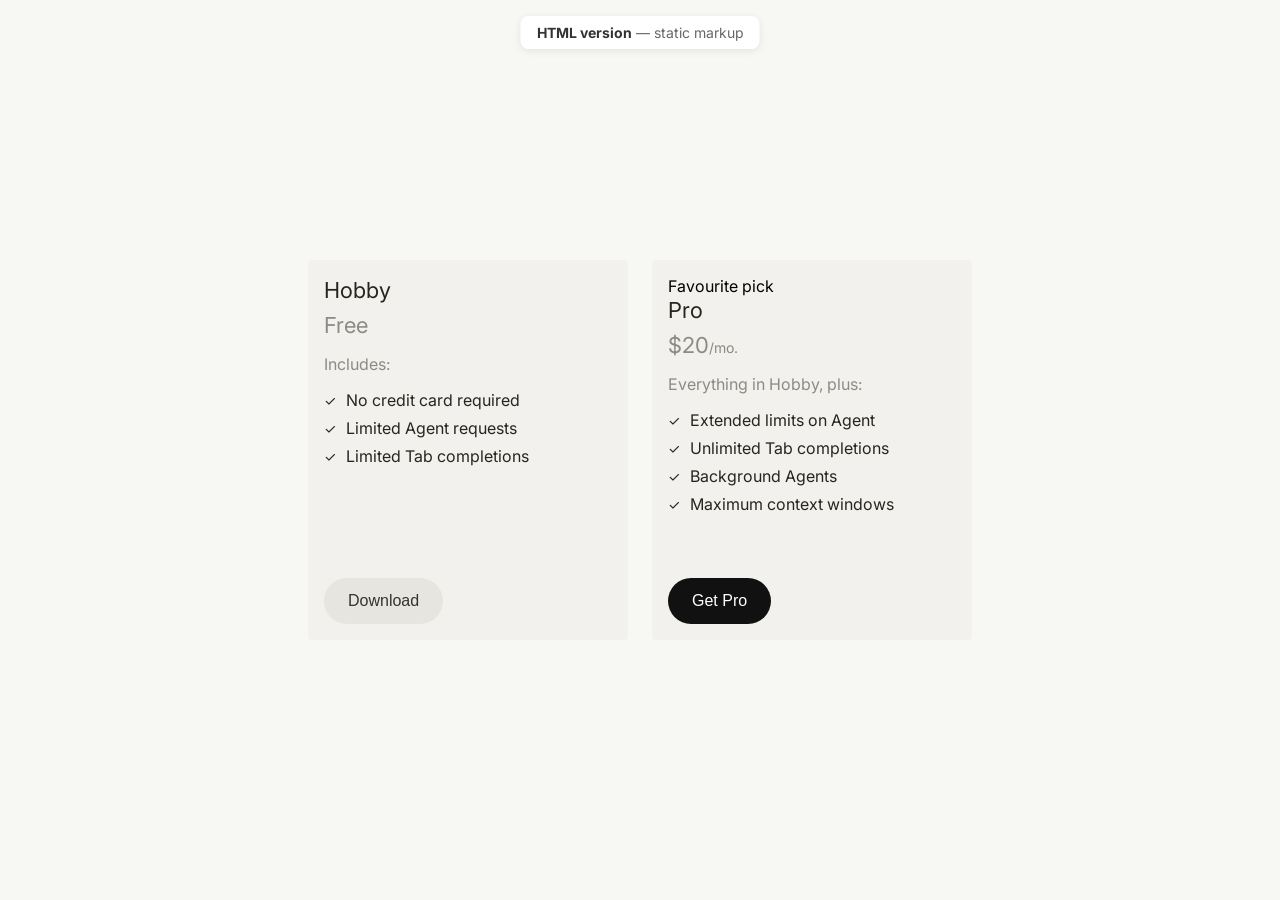
<file: index.html>
<!DOCTYPE html>
<html lang="en">
<head>
    <!-- PAGE SETUP — browser settings, fonts, and styles -->
    <meta charset="UTF-8">
    <meta name="viewport" content="width=device-width, initial-scale=1.0">
    <title>Pricing Plans — HTML version</title>

    <!-- Inter font — loaded from Google Fonts -->
    <link rel="preconnect" href="https://fonts.googleapis.com">
    <link rel="preconnect" href="https://fonts.gstatic.com" crossorigin>
    <link href="https://fonts.googleapis.com/css2?family=Inter:wght@400;500;600;700&display=swap" rel="stylesheet">

    <!-- Our stylesheet — all visual styling lives in styles.css -->
    <link rel="stylesheet" href="styles.css">
</head>
<body>

    <!-- DEV LABEL — fixed badge at top of page (not part of the pricing UI) -->
    <p class="page-label"><strong>HTML version</strong> — static markup</p>

    <!-- CARDS ROW — horizontal layout that holds all pricing cards -->
    <div class="cards-container">

        <!-- HOBBY CARD — default/neutral styling -->
        <div class="card">

            <!-- CARD TOP — groups title, price, and features above the button -->
            <div class="card-top">

                <!-- Plan name -->
                <h3 class="card-title">Hobby</h3>

                <!-- Price row — amount + optional period -->
                <p class="card-price">
                    <span class="card-price-amount">Free</span>
                </p>

                <!-- Feature list block -->
                <div class="card-content">
                    <p class="includes-text">Includes:</p>
                    <ul class="features-list">
                        <li>
                            <span class="checkmark">✓</span>
                            No credit card required
                        </li>
                        <li>
                            <span class="checkmark">✓</span>
                            Limited Agent requests
                        </li>
                        <li>
                            <span class="checkmark">✓</span>
                            Limited Tab completions
                        </li>
                    </ul>
                </div>
            </div>

            <!-- CTA button — "secondary" = light grey pill -->
            <button class="download-button secondary">Download</button>
        </div>

        <!-- PRO CARD — highlighted with .card-pro modifier class -->
        <div class="card card-pro">

            <!-- Badge — positioned top-right via CSS, does not push content down -->
            <span class="card-badge">Favourite pick</span>

            <div class="card-top">
                <h3 class="card-title">Pro</h3>

                <p class="card-price">
                    <span class="card-price-amount">$20</span>
                    <span class="card-price-period">/mo.</span>
                </p>

                <div class="card-content">
                    <p class="includes-text">Everything in Hobby, plus:</p>
                    <ul class="features-list">
                        <li>
                            <span class="checkmark">✓</span>
                            Extended limits on Agent
                        </li>
                        <li>
                            <span class="checkmark">✓</span>
                            Unlimited Tab completions
                        </li>
                        <li>
                            <span class="checkmark">✓</span>
                            Background Agents
                        </li>
                        <li>
                            <span class="checkmark">✓</span>
                            Maximum context windows
                        </li>
                    </ul>
                </div>
            </div>

            <!-- CTA button — "primary" = dark filled pill -->
            <button class="download-button primary">Get Pro</button>
        </div>

    </div>
</body>
</html>
</file>
<file: styles.css>
/* ==========================================================================
   RESET
   Removes default browser spacing so we start from a clean slate
   ========================================================================== */

* {
    margin: 0;
    padding: 0;
    box-sizing: border-box; /* padding counts inside element width */
}


/* ==========================================================================
   PAGE
   Centers the pricing cards on a warm off-white background
   ========================================================================== */

body {
    font-family: 'Inter', -apple-system, BlinkMacSystemFont, 'Segoe UI', Roboto, sans-serif;
    background-color: #f7f7f4;
    display: flex;
    justify-content: center;
    align-items: center;
    min-height: 100vh; /* full viewport height */
    padding: 20px;
}


/* ==========================================================================
   CARDS CONTAINER
   Side-by-side row with 24px gap between cards
   ========================================================================== */

.cards-container {
    display: flex;
    flex-direction: row;
    gap: 24px;
    flex-wrap: nowrap;
    justify-content: center;
    align-items: flex-start;
}


/* ==========================================================================
   CARD — BASE
   Shared card shell: size, padding, background, and vertical layout
   ========================================================================== */

.card {
    display: flex;
    flex-direction: column;
    min-height: 380px;
    background-color: #f2f1ed; /* warm grey */
    border-radius: 4px;
    padding: 16px;
    width: 320px;
    flex-shrink: 0; /* prevents cards from squishing */
}

.card-top {
    display: flex;
    flex-direction: column;
}


/* ==========================================================================
   TYPOGRAPHY — CARD HEADER
   Plan name and price styling
   ========================================================================== */

.card-title {
    font-size: 22px;
    line-height: 28px;
    font-weight: 400;
    color: #26251e;
    margin-bottom: 8px;
}

.card-price {
    font-size: 20px;
    color: rgba(38, 37, 30, 0.5); /* 50% opacity for muted price */
    display: inline-flex;
    align-items: baseline;
}

.card-price-amount {
    font-size: 22px;
    font-weight: 400;
    color: rgba(38, 37, 30, 0.5);
}

.card-price-period {
    font-size: 14px; /* smaller than the amount */
    color: rgba(38, 37, 30, 0.5);
}


/* ==========================================================================
   FEATURES LIST
   "Includes" label + bullet list with checkmarks
   ========================================================================== */

.card-content {
    margin-bottom: 32px;
}

.includes-text {
    font-size: 16px;
    color: rgba(38, 37, 30, 0.5);
    margin: 16px 0px;
}

.features-list {
    list-style: none; /* removes default bullet dots */
    padding: 0;
}

.features-list li {
    display: flex;
    align-items: center;
    margin-bottom: 8px;
    font-size: 16px;
    color: #26251e;
}

.checkmark {
    color: #26251e;
    font-size: 14px;
    margin-right: 10px;
    font-weight: 400;
}


/* ==========================================================================
   BUTTONS
   Pill-shaped CTAs — secondary (light) and primary (dark)
   margin-top: auto pins the button to the bottom of the card
   ========================================================================== */

.download-button {
    margin-top: auto;
    width: fit-content;
    background-color: #e6e5e0;
    border: none;
    border-radius: 999px; /* fully rounded pill */
    padding: 14px 24px;
    font-size: 16px;
    font-weight: 500;
    color: #333;
    cursor: pointer;
    transition: background-color 0.2s ease;
}

.download-button:hover {
    background-color: #D8D6CE;
}

.download-button:active {
    background-color: #D8D6CE;
}

/* Primary variant — dark button for main actions */
.download-button.primary {
    background-color: #111;
    color: #fff;
}

.download-button.primary:hover {
    background-color: #333;
}

.download-button.primary:active {
    background-color: #333;
}

.download-button.tertiary {
    background-color: transparent;
    color: #333;
    border: 1px solid #d4d2d2;
}

.download-button.tertiary:hover {
    background-color: #dbdbd7;
    color: #333;
}

.download-button.tertiary:active {
    background-color: #dbdbd7;
}
.page-label {
    position: fixed;
    top: 16px;
    left: 50%;
    transform: translateX(-50%);
    font-size: 14px;
    color: #666;
    background: #fff;
    padding: 8px 16px;
    border-radius: 8px;
    box-shadow: 0 2px 8px rgba(0,0,0,0.08);
}

.page-label strong {
    color: #333;
}
</file>
